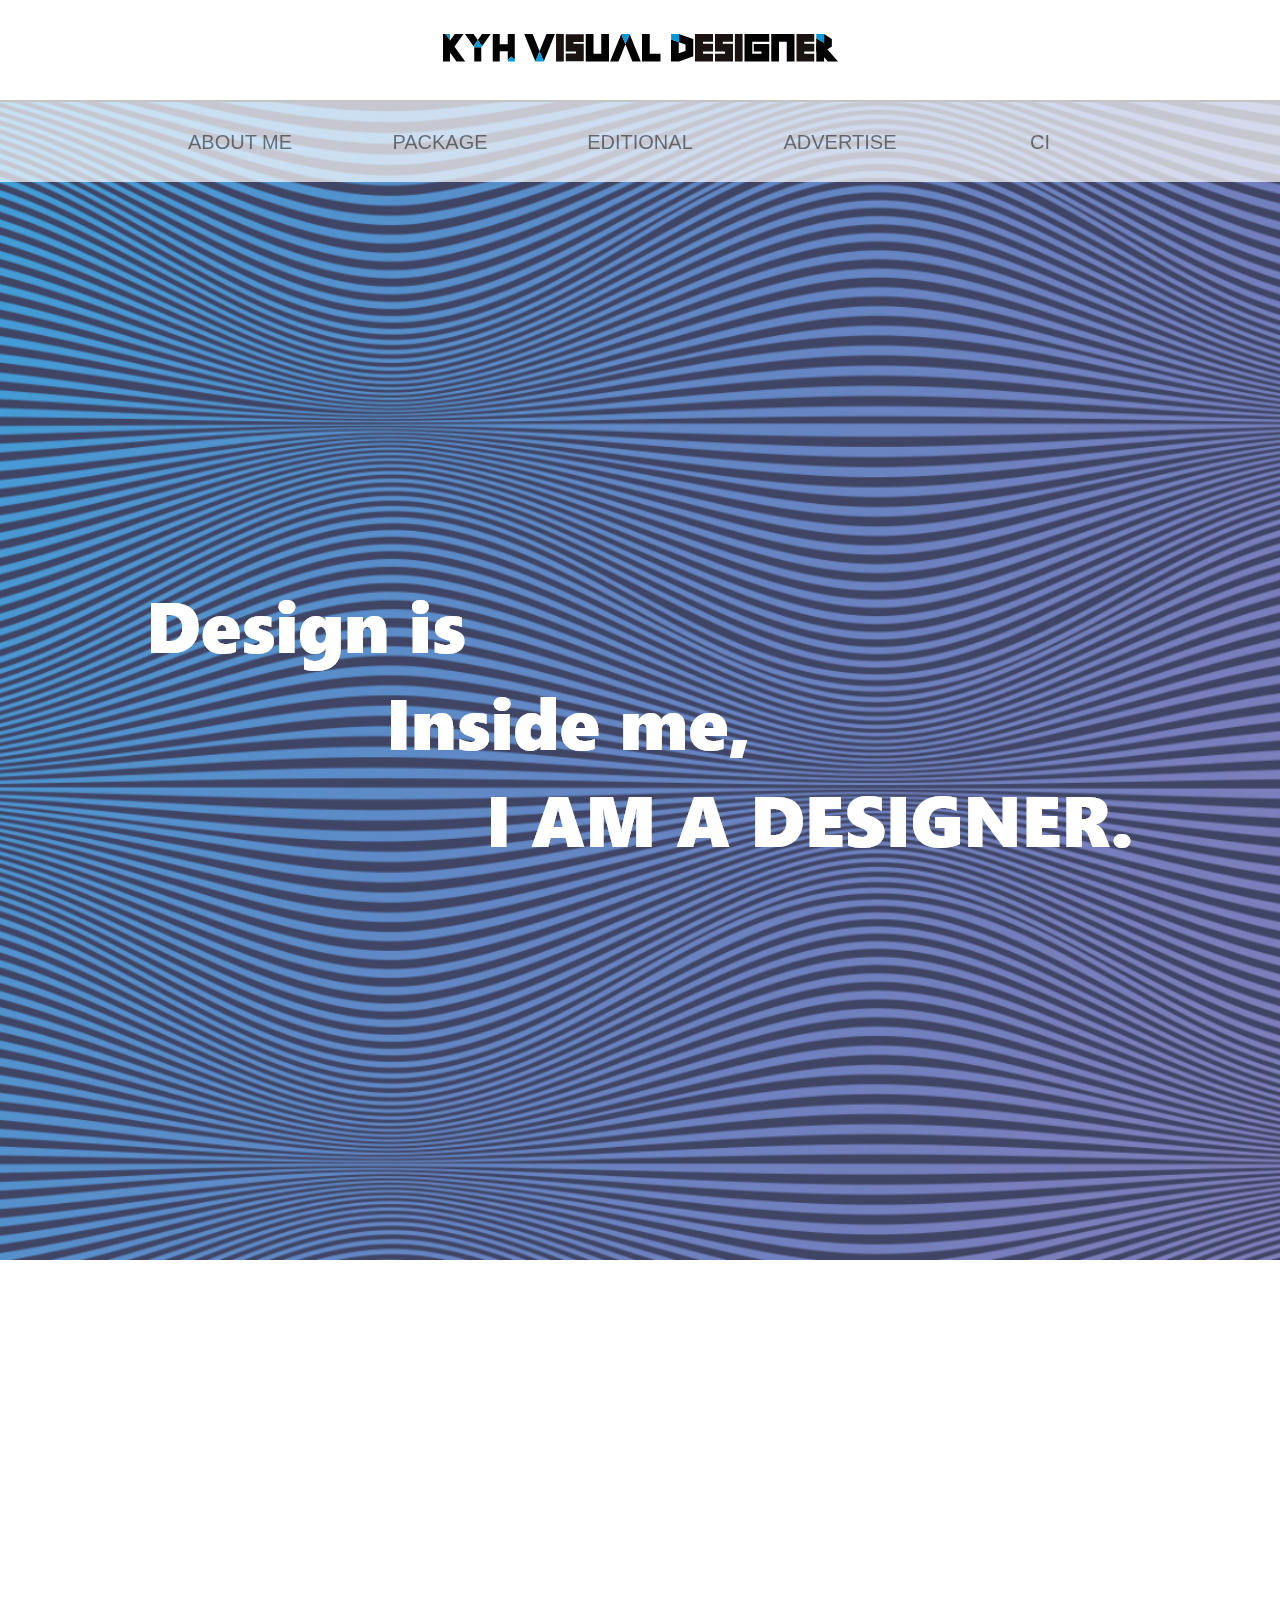
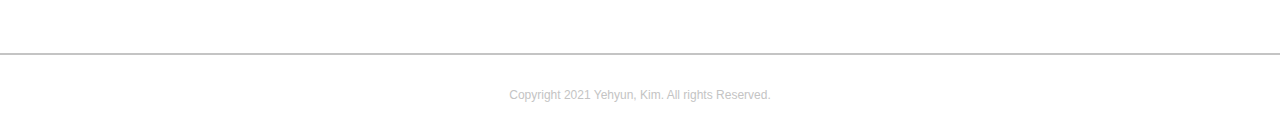
<file: index.html>
<!DOCTYPE html>
<html lang="ko" dir="ltr">
  <head>
    <meta charset="utf-8">
    <title>Yehyun's Portfolio</title>
    <link rel="stylesheet" href="coding.css">
    <link rel="stylesheet" href="aos.css">
    <link rel="shortcut icon" href="img/favicon.ico" type="image/x-icon">
    <link rel="icon" href="img/favicon.ico" type="image/x-icon">
    <meta property="og:type" content="website">
    <meta property="og:url" content="https://hyeonnp2656.github.io/Portfolio/">
    <meta property="og:title" content="김예현의 포트폴리오">
    <meta property="og:image" content="img/og.png">
    <meta property="og:description" content="Design is inside me, I AM A DESIGNER.">
  </head>
  <body>
    <header>
        <nav>
          <div class="logo">
            <a onclick="fnMove('6')"><img src="img/logo.png" alt="logo"></a>
          </div>
          <div class="nav">
            <ul>
              <li><a onclick="fnMove('1')">ABOUT ME</a></li>
              <li><a onclick="fnMove('2')">PACKAGE</a></li>
              <li><a onclick="fnMove('3')">EDITIONAL</a></li>
              <li><a onclick="fnMove('4')">ADVERTISE</a></li>
              <li><a onclick="fnMove('5')">CI</a></li>
            </ul>
          </div>
        </nav>
    </header>
    <section class="main">
      <div class="bg" id="anchor6">
        <div class="bg_text" data-aos="fade-down">
          <img src="img/bg_text.png" alt="bg_text" data-aos="fade-down" data-aos-delay="400" data-aos-duration="1500">
        </div>
      </div>
      <div class="title" id="anchor1">
        <img class="top_a" src="img/about_tx.png" alt="about_me" data-aos="fade-down" data-aos-duration="1000">
      </div>
      <div class="about_me">
        <div class="a1">
          <img class="banner" src="img/about.png" alt="about" data-aos="fade-down" data-aos-duration="1000">
        </div>
        <div class="a2">
          <img class="banner" src="img/my_skills.png" alt="skills" data-aos="fade-right" data-aos-duration="1000">
        </div>
      </div>


      <div class="title" id="anchor2">
        <img src="img/package_tx.png" alt="package" data-aos="fade-down" data-aos-duration="1000">
      </div>
      <div class="package">
        <div class="motion">
          <div class="screen">
            <a href="sub1.html">
              <div class="top">See More</div>
              <img class="banner" src="img/package.png" alt="package" data-aos="fade-down" data-aos-duration="1000">
            </a>
          </div>
        </div>
      </div>



      <div class="title" id="anchor3">
          <img src="img/editorial_tx.png" alt="editorial" data-aos="fade-down" data-aos-duration="1000">
      </div>
      <div class="editional">
        <div class="motion">
          <div class="screen">
            <a href="">
              <div class="top">See More</div>
              <img class="banner" src="img/editional.png" alt="editional" data-aos="fade-down" data-aos-duration="1000">
            </a>
          </div>
        </div>
      </div>



      <div class="title" id="anchor4">
          <img src="img/advertising_tx.png" alt="advertise" data-aos="fade-down" data-aos-duration="1000">
      </div>
      <div class="advertise">
        <div class="motion">
          <div class="screen">
            <a href="">
              <div class="top">See More</div>
              <img class="banner" src="img/ad_2.png" alt="advertise" data-aos="fade-down" data-aos-duration="1000">
            </a>
          </div>
        </div>
      </div>



      <div class="title" id="anchor5">
          <img src="img/ci_tx.png" alt="ci" data-aos="fade-down" data-aos-duration="1000">
      </div>
      <div class="ci">
        <div class="motion">
          <div class="screen">
            <a href="">
              <div class="top">See More</div>
              <img class="banner" src="img/ci_1.png" alt="ci" data-aos="fade-down" data-aos-duration="1000">
            </a>
          </div>
        </div>
      </div>
    </section>
    <footer class="footer">
      Copyright 2021 Yehyun, Kim. All rights Reserved.
    </footer>
      <script src="aos.js"></script>
      <script>AOS.init();</script>
      <script type="text/javascript" src="jquery-latest.js"></script>
      <script>function fnMove(seq)
      {var offset = $("#anchor" + seq).offset();
      $('html, body').animate({scrollTop: offset.top},500);}
      </script>
  </body>
</html>
</file>
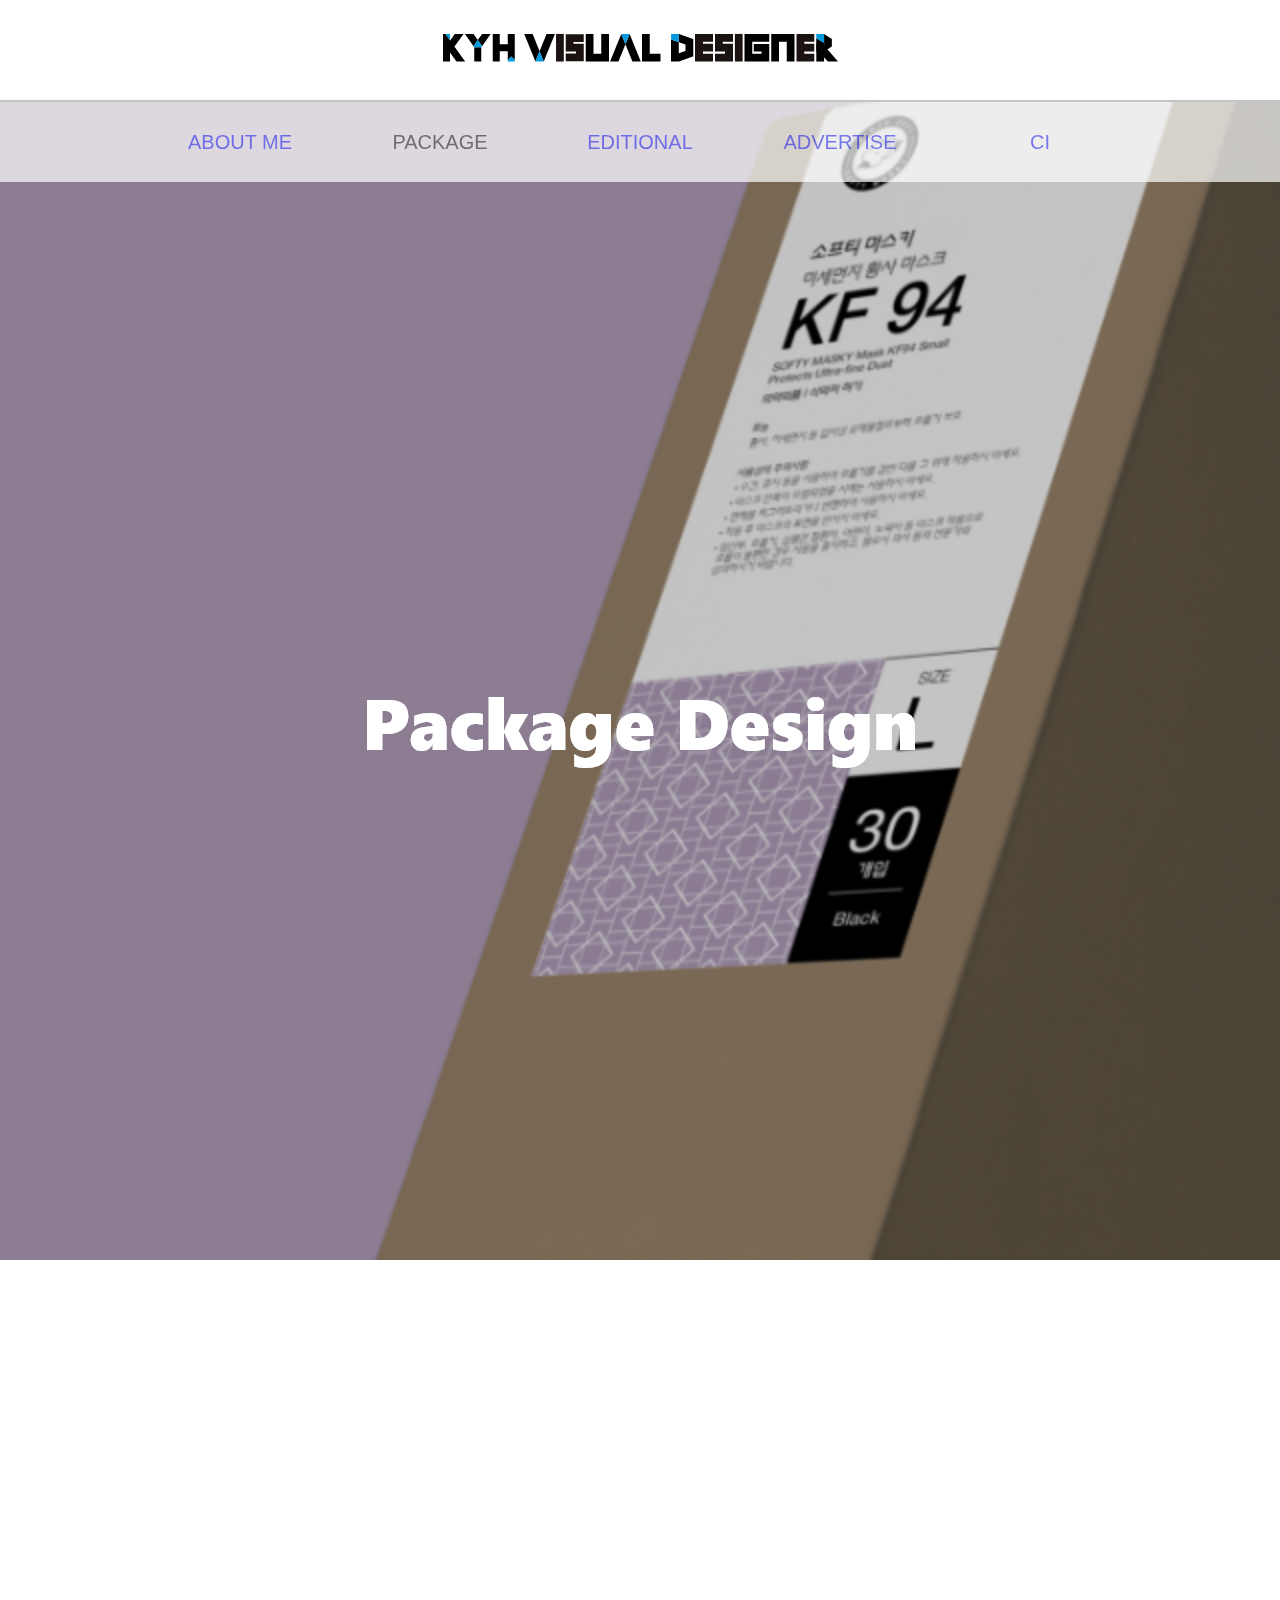
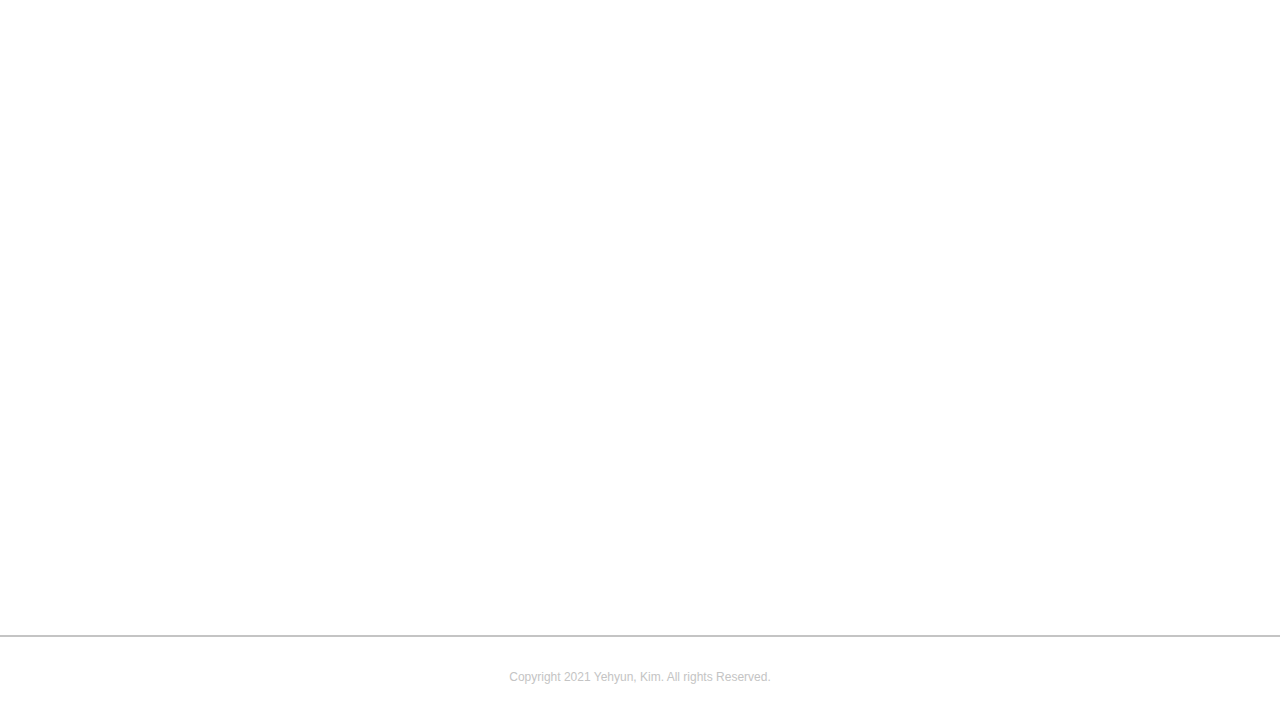
<file: sub1.html>
<!DOCTYPE html>
<html lang="ko" dir="ltr">
  <head>
    <meta charset="utf-8">
    <title>Yehyun's Portfolio</title>
    <link rel="stylesheet" href="coding.css">
    <link rel="stylesheet" href="aos.css">
    <link rel="shortcut icon" href="img/favicon.ico" type="image/x-icon">
    <link rel="icon" href="img/favicon.ico" type="image/x-icon">
  </head>
  <body>
    <header>
        <nav>
          <div class="logo">
            <a href="index.html"><img src="img/logo.png" alt="logo"></a>
          </div>
          <div class="nav">
            <ul>
              <li><a href="index.html">ABOUT ME</a></li>
              <li><a onclick="fnMove('1')">PACKAGE</a></li>
              <li><a href="sub2.html">EDITIONAL</a></li>
              <li><a href="sub3.html">ADVERTISE</a></li>
              <li><a href="sub4.html">CI</a></li>
            </ul>
          </div>
        </nav>
    </header>
    <section class="sub1" id="anchor1">
      <div class="bg_sub1">
        <div class="bg_text" data-aos="fade-down">
          <img src="img/sub1bg_tx.png" alt="bg_text" data-aos="fade-down" data-aos-delay="400" data-aos-duration="1500">
        </div>
      </div>
      <div class="title_1">
        <img src="img/pack1_t.png" alt="package" data-aos="fade-down" data-aos-duration="1000">
      </div>
      <div class="package_1">
        <div class="p1" data-aos="fade-down" data-aos-duration="1000">
          2019 블루 어워드 입선작
        </div>
        <img src="img/pack_1.png" alt="package" data-aos="fade-down" data-aos-duration="1000">
      </div>
    </section>
    <footer class="footer">
      Copyright 2021 Yehyun, Kim. All rights Reserved.
    </footer>











      <script src="aos.js"></script>
      <script>AOS.init();</script>
      <script type="text/javascript" src="jquery-latest.js"></script>
      <script>function fnMove(seq)
      {var offset = $("#anchor" + seq).offset();
      $('html, body').animate({scrollTop: offset.top},500);}
      </script>
  </body>
</html>
</file>
<file: coding.css>
*{margin: 0; padding: 0; text-decoration: none;}

@import url('https://fonts.googleapis.com/css2?family=Noto+Sans+KR:wght@100;300;400;500;700;900&display=swap');
/*--font-family: 'Noto Sans KR', sans-serif;--*/

header{z-index: 100; width: 100%; height: 180px; justify-content: center; align-items: center; position: fixed; display: flex;}
nav{width: 100%; height: 180px;}

/*공통 레이아웃*/

.logo{cursor: pointer; width: 100%; height: 100px; display: flex; justify-content: center; align-items: center;
      border-bottom: 2px solid #c4c4c4; background-color: white;}
.nav{width: 100%; height: 80px; background-color: rgba(255, 255, 255, 0.7); text-decoration: none;}
.nav ul{width: 1000px; margin: 0 auto; display: grid; grid-template-columns: 1fr 1fr 1fr 1fr 1fr;}
.nav li{cursor: pointer; height: 80px; align-items: center; display: flex;  justify-content: center;}

.nav li a{font-family: 'Noto Sans KR', sans-serif; font-size: 20px; font-weight:500; opacity: 0.5; text-decoration: none;}
.nav li a:hover{opacity: 1; transition: 0.3s; font-size: 23px; font-weight: 700; text-decoration: none;}

.main{width: 100%; align-items: center;}
.bg{width: 100%; height: 1080px; background-image: url('img/bg.png'); padding-top: 180px; background-size: cover;}
.bg_text{width: 100%; height: 1080px; align-items: center; display: flex;  justify-content: center;}

footer{width: 100%; height: 80px; display: flex; justify-content: center; align-items: center;
      font-family: 'Noto Sans KR', sans-serif; font-size: 12px; font-weight:400; color: #c4c4c4;}
.footer{border-top: 2px solid #c4c4c4;}


/*main*/
.top_a{padding-top: 100px;}
.about_me{width: 100%; height: 800px; padding-top: 100px;}
  .a1{text-align: center; padding-right: 300px; padding-bottom: 50px;}
  .a2{text-align: center;}
.package{width: 100%; height: 800px; align-items: center; display: flex; justify-content: center;}
.editional{width: 100%; height: 800px; align-items: center; display: flex; justify-content: center;}
.advertise{width: 100%; height: 800px; align-items: center; display: flex; justify-content: center;}
.ci{width: 100%; height: 800px; align-items: center; display: flex; justify-content: center;}
.title{align-items: center; display: flex; justify-content: center; padding-top: 150px;}


.motion {align-items:center; display: flex; justify-content: center;}
.motion a {display:block; width:auto;text-decoration: none;margin:5px;}
.motion a {position:relative; overflow:hidden;}
.motion a .top {position: absolute; bottom:150%;left:280px;z-index:2;color:#fff;font-size:100px;font-weight:900;transition:all .5s;}
.motion a > img {width:100%;}
.motion a:hover .top {bottom:45%;}


/*sub1*/
.sub1{width: 100%; align-items: center;}
.bg_sub1{width: 100%; height: 1080px; background-image: url('img/package.png'); padding-top: 180px; background-size: cover;}

.title_1{text-align: center; padding-right: 900px; padding-top: 100px;}
.package_1{width: 100%; padding-top: 50px; padding-bottom: 100px;text-align: center; justify-content: center;  overflow: hidden; z-index: 99;}
.p1{font-family: 'Noto Sans KR', sans-serif; font-size: 20px; font-weight:500; color: #808080; text-align: center; padding-right: 800px; padding-bottom: 20px;}
</file>
